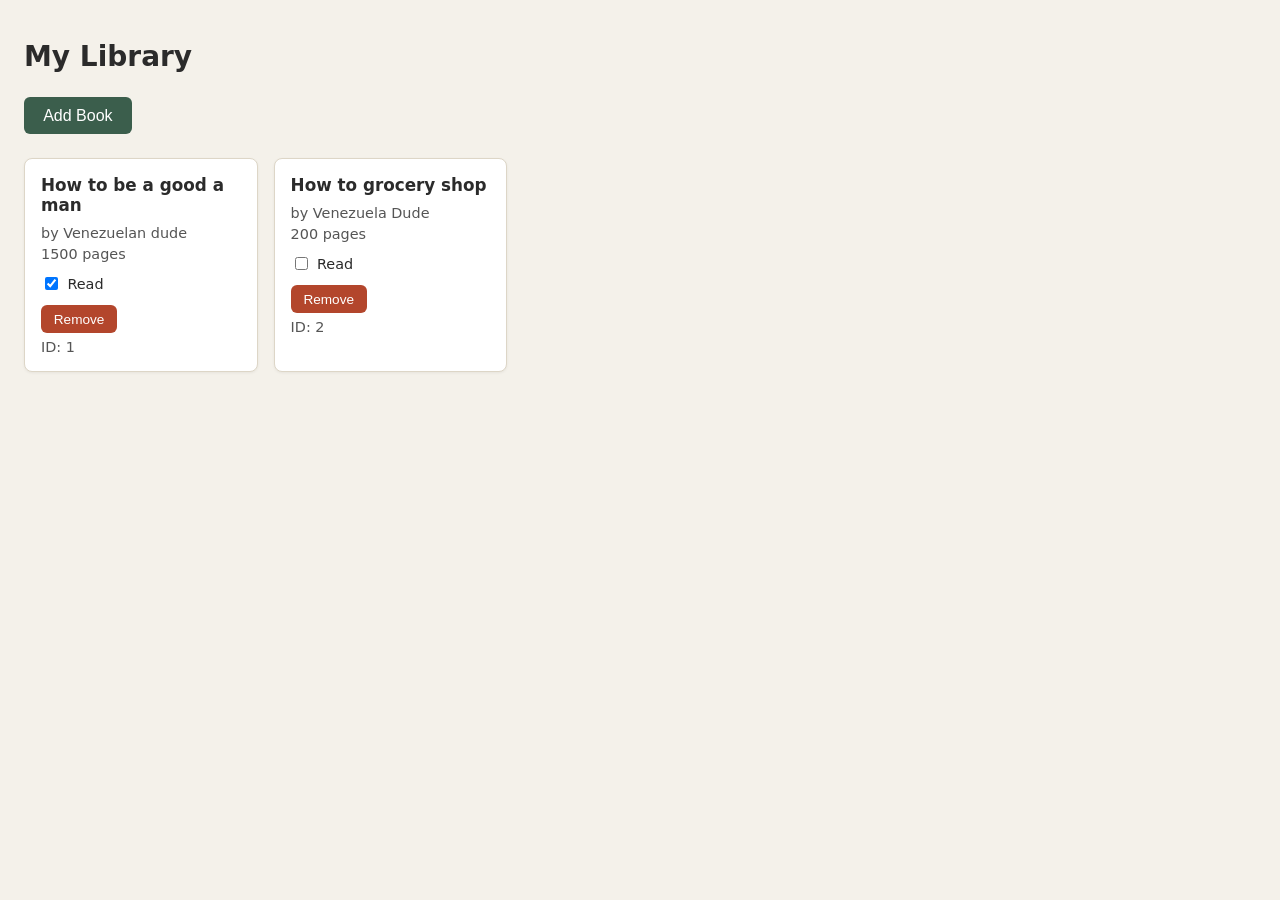
<file: index.html>
<!DOCTYPE html>
<html lang="en">
<head>
    <meta charset="UTF-8">
    <meta name="viewport" content="width=device-width, initial-scale=1.0">
    <title>Library</title>
    <link rel="icon" type="image/png" href="books.png">
    <link rel="stylesheet" href="style.css">
    <script src="javaScriptBook.js" defer></script>
</head>
<body>
    <h1>My Library</h1>
    <button id="addBookButton">Add Book</button>

    <form id="newBookForm" hidden>
        <label for="titleInput">Title</label>
        <input id="titleInput" type="text" required>

        <label for="authorInput">Author</label>
        <input id="authorInput" type="text" required>

        <label for="pagesInput">Pages</label>
        <input id="pagesInput" type="number" min="1" required>

        <label for="readInput">Read?</label>
        <input id="readInput" type="checkbox">

        <button type="submit">Submit</button>
        <button type="button" id="cancelAddBook">Cancel</button>
    </form>

    <div id="bookList"></div>
</body>
</html>
</file>
<file: style.css>
* {
  box-sizing: border-box;
}

body {
  font-family: system-ui, -apple-system, "Segoe UI", sans-serif;
  background-color: #f4f1ea;
  color: #2b2b2b;
  margin: 0;
  padding: 2.5rem 1.5rem;
}

h1 {
  margin: 0 0 1.5rem;
  font-size: 1.75rem;
}

#addBookButton {
  background-color: #3b5e4c;
  color: #fff;
  border: none;
  border-radius: 6px;
  padding: 0.6rem 1.2rem;
  font-size: 1rem;
  cursor: pointer;
}

#addBookButton:hover {
  background-color: #2f4c3d;
}

#newBookForm {
  display: flex;
  flex-direction: column;
  gap: 0.5rem;
  max-width: 320px;
  margin: 1rem 0;
  padding: 1.25rem;
  background-color: #fff;
  border: 1px solid #ddd6c7;
  border-radius: 8px;
}

#newBookForm[hidden] {
  display: none;
}

#newBookForm label {
  font-size: 0.85rem;
  font-weight: 600;
  color: #555;
}

#newBookForm input[type="text"],
#newBookForm input[type="number"] {
  padding: 0.5rem;
  border: 1px solid #ccc;
  border-radius: 4px;
  font-size: 1rem;
}

#newBookForm input[type="checkbox"] {
  margin-right: 0.4rem;
}

#newBookForm button {
  border: none;
  border-radius: 6px;
  padding: 0.55rem 1rem;
  font-size: 0.95rem;
  cursor: pointer;
  margin-top: 0.5rem;
}

#newBookForm button[type="submit"] {
  background-color: #3b5e4c;
  color: #fff;
}

#newBookForm button[type="submit"]:hover {
  background-color: #2f4c3d;
}

#newBookForm #cancelAddBook {
  background-color: #e7e2d4;
  color: #2b2b2b;
}

#newBookForm #cancelAddBook:hover {
  background-color: #ddd6c7;
}

#bookList {
  display: grid;
  grid-template-columns: repeat(auto-fill, minmax(220px, 1fr));
  gap: 1rem;
  margin-top: 1.5rem;
}

.book-card {
  background-color: #fff;
  border: 1px solid #ddd6c7;
  border-radius: 8px;
  padding: 1rem;
  box-shadow: 0 1px 3px rgba(0, 0, 0, 0.06);
  display: flex;
  flex-direction: column;
  gap: 0.35rem;
}

.book-card h3 {
  margin: 0 0 0.25rem;
  font-size: 1.05rem;
}

.book-card p {
  margin: 0;
  font-size: 0.9rem;
  color: #555;
}

.book-card label {
  display: flex;
  align-items: center;
  gap: 0.4rem;
  font-size: 0.9rem;
  margin-top: 0.4rem;
}

.book-card .remove-btn {
  align-self: flex-start;
  margin-top: 0.4rem;
  background-color: #b3462c;
  color: #fff;
  border: none;
  border-radius: 6px;
  padding: 0.4rem 0.8rem;
  font-size: 0.85rem;
  cursor: pointer;
}

.book-card .remove-btn:hover {
  background-color: #93381f;
}
</file>
